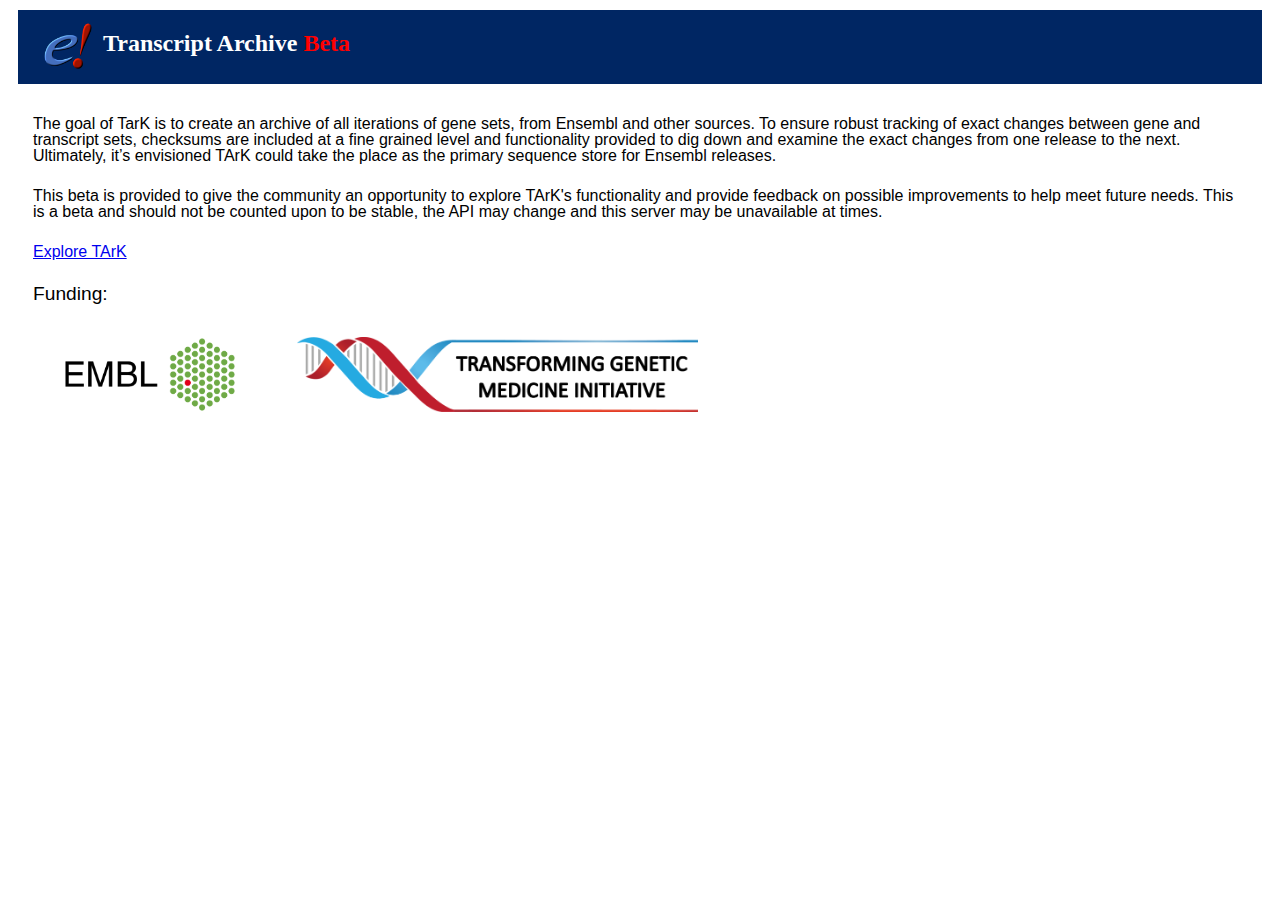
<file: roles/tark/files/index.html>
<!DOCTYPE html>
<html>
<head>
  <meta charset="UTF-8">
  <title>Transcript Archive</title>

  <link href='tark.css' media='screen' rel='stylesheet' type='text/css'/>
</head>

<body>

<div id="header">
  <div class="header-wrapper">
<img src="ebang.png" height="50" width="50" style="vertical-align:middle" /><span class="title">Transcript Archive <span class="red_text">Beta</span></span>
  </div>
</div>
<div id="body">
&nbsp;</br>
<div class="bodytext">The goal of TarK is to create an archive of all iterations of gene sets, from Ensembl and other sources.
To ensure robust tracking of exact changes between gene and transcript sets, checksums are
included at a fine grained level and functionality provided to dig down and examine the exact changes
from one release to the next. Ultimately, it’s envisioned TArK could take the place as the primary
sequence store for Ensembl releases.</div>

<div class="bodytext">This beta is provided to give the community an opportunity to explore TArK's functionality and provide feedback on possible improvements to help meet future needs. This is a beta and should not be counted upon to be stable, the API may change and this server may be unavailable at times.</div>

<div class="bodytext"><a href="/tark/swagger/">Explore TArK</a></div>
<div class="fundingtext">Funding:</div>
<div class="bodytext"><img class="fundingimg" src="EMBL.png" style="vertical-align:middle" height="75" /><img class="fundingimg" src="TGMI.png" style="vertical-align:middle" height="75" /></div>
</div>
</body>
</html>
</file>
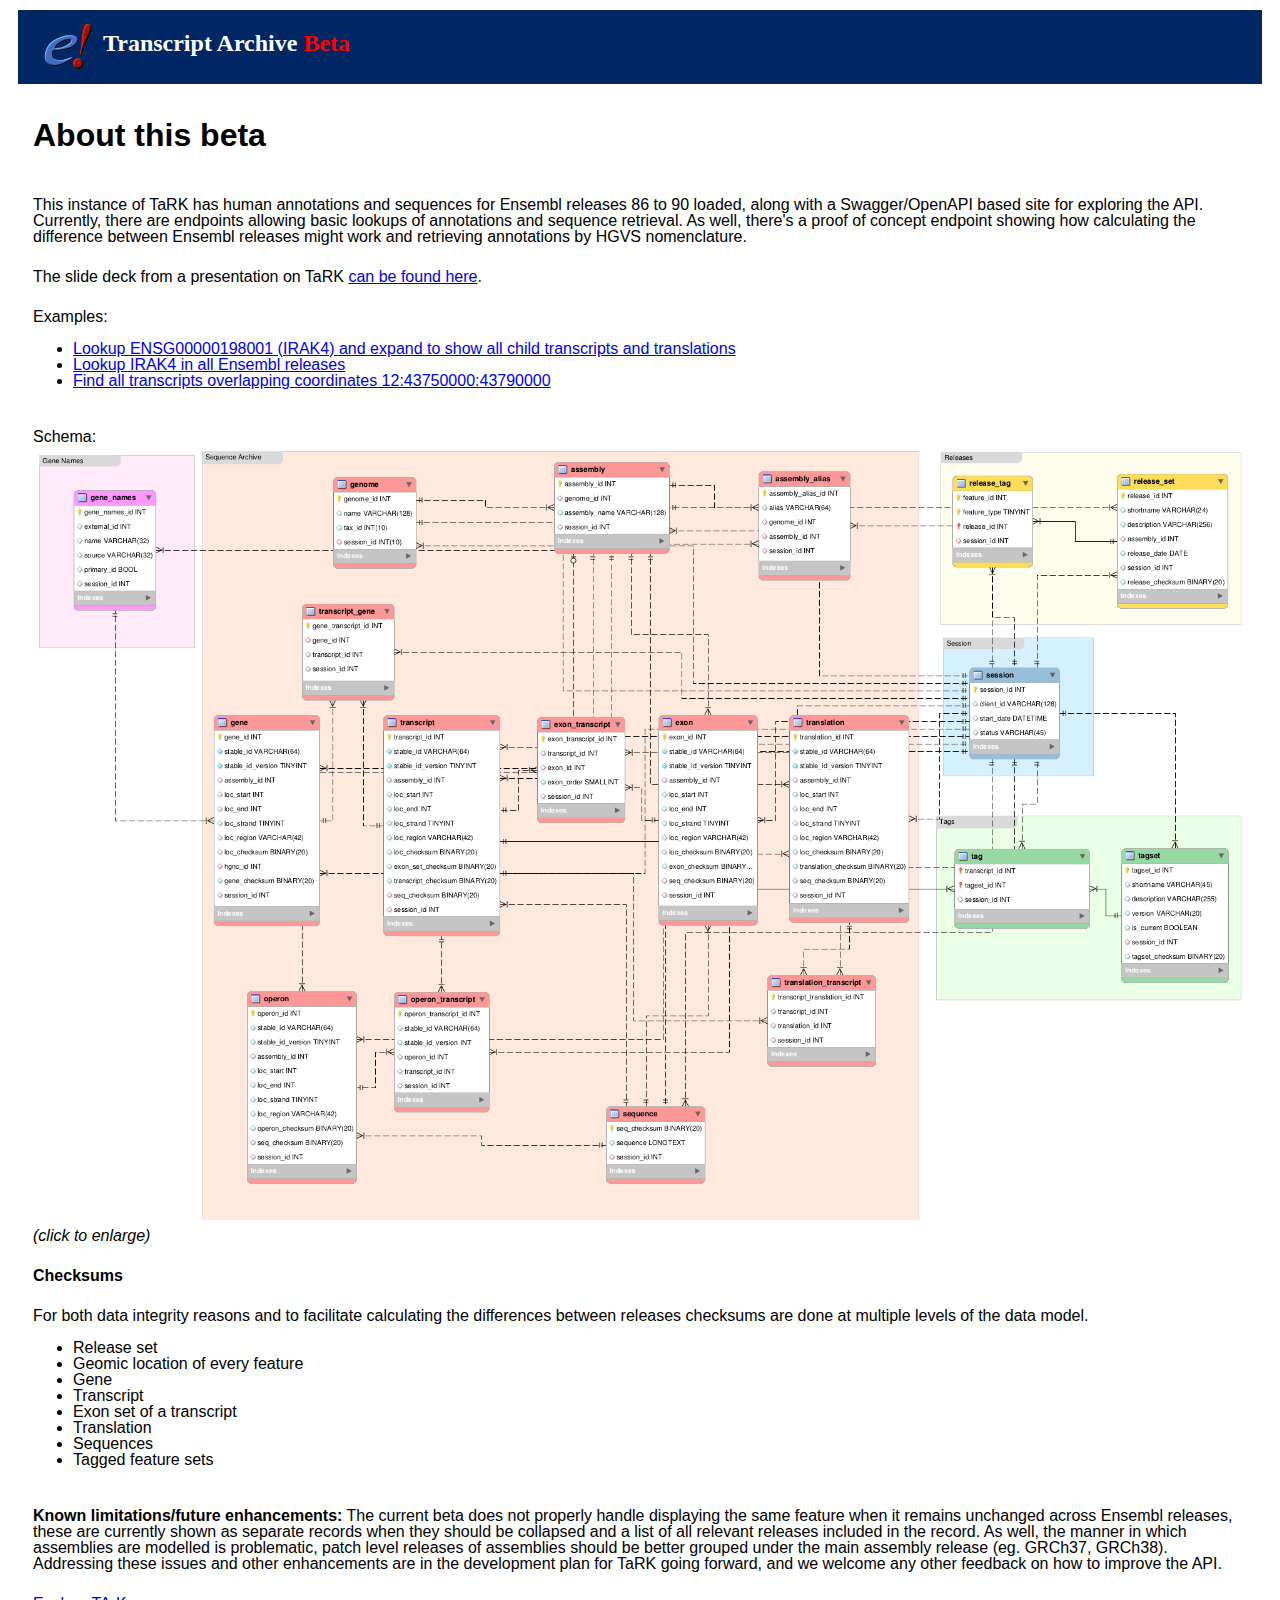
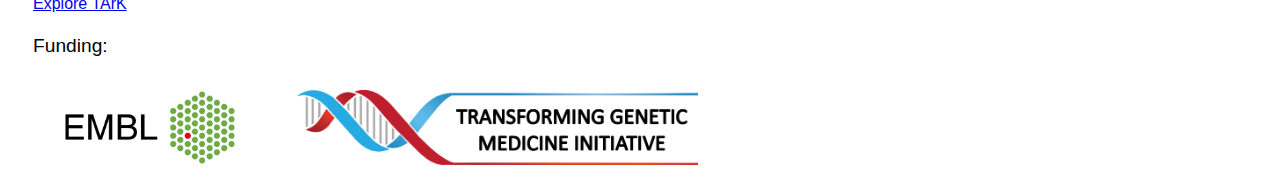
<file: roles/tark/files/about.html>
<!DOCTYPE html>
<html>
<head>
  <meta charset="UTF-8">
  <title>Transcript Archive - About</title>

  <link href='tark.css' media='screen' rel='stylesheet' type='text/css'/>
</head>

<body>

<div id="header">
  <div class="header-wrapper">
<img src="ebang.png" height="50" width="50" style="vertical-align:middle" /><span class="title">Transcript Archive <span class="red_text">Beta</span></span>
  </div>
</div>
<div id="body">
<div class="bodytext"><h1>About this beta</h1></div>

<div class="bodytext">
This instance of TaRK has human annotations and sequences for Ensembl releases 86 to 90 loaded, along with a Swagger/OpenAPI based site for exploring the API. Currently, there are endpoints allowing basic lookups of annotations and sequence retrieval. As well, there's a proof of concept endpoint showing how calculating the difference between Ensembl releases might work and retrieving annotations by HGVS nomenclature.
</div>

<div class="bodytext">
The slide deck from a presentation on TaRK <a href="TaRK_presentation.pdf">can be found here</a>.
</div>
<div class="bodytext">
Examples:
<ul>
<li><a href="http://betatark.ensembl.org/lookup/gene/?id=ENSG00000198001&expand=true&skip_sequence=false&filter_pk=true">Lookup ENSG00000198001 (IRAK4) and expand to show all child transcripts and translations</a></li>
<li><a href="http://betatark.ensembl.org/lookup/name/gene/?name=IRAK4&expand=false&skip_sequence=true">Lookup IRAK4 in all Ensembl releases</a></li>
<li><a href="http://betatark.ensembl.org/location/human/transcript/?region=12&start=43750000&end=43790000&expand=false&skip_sequence=false">Find all transcripts overlapping coordinates 12:43750000:43790000</a></li>
</ul>
</div>

<div class="bodytext">
Schema:<br />
<a href="tark_schema.png"><img src="tark_schema.png" style="max-width:100%;"></a><br />
<i>(click to enlarge)</i>
</div>
<div class="bodytext"><b>Checksums</b></div>
<div class="bodytext">For both data integrity reasons and to facilitate calculating the differences between releases checksums are done at multiple levels of the data model.
<ul>
<li>Release set</li>
<li>Geomic location of every feature</li>
<li>Gene</li>
<li>Transcript</li>
<li>Exon set of a transcript</li>
<li>Translation</li>
<li>Sequences</li>
<li>Tagged feature sets</li>
</ul>
</div>
<div class="bodytext">
<b>Known limitations/future enhancements:</b> The current beta does not properly handle displaying the same feature when it remains unchanged across Ensembl releases, these are currently shown as separate records when they should be collapsed and a list of all relevant releases included in the record. As well, the manner in which assemblies are modelled is problematic, patch level releases of assemblies should be better grouped under the main assembly release (eg. GRCh37, GRCh38). Addressing these issues and other enhancements are in the development plan for TaRK going forward, and we welcome any other feedback on how to improve the API.
</div>

<div class="bodytext"><a href="/tark/swagger/">Explore TArK</a></div>

<div class="fundingtext">Funding:</div>
<div class="bodytext"><img class="fundingimg" src="EMBL.png" style="vertical-align:middle" height="75" /><img class="fundingimg" src="TGMI.png" style="vertical-align:middle" height="75" /></div>
</div>
</body>
</html>
</file>
<file: roles/tark/files/tark.css>
#header {
  margin: 10px 10px 0px 10px;
  background-color: #002663;
  height: 50px;
  padding: 12px 25px 12px 25px;
}

.header-wrapper {
  vertical-align: middle;
}

.title {
  padding: 0px 0px 0px 10px;
  color: white;
  font-size: 1.5em;
  font-weight: bold;
}

.red_text {
  color: red;
}

div.bodytext {
  font: inherit;
  line-height: 1;
  font-family: "Droid Sans", sans-serif;
  padding: 14px 25px 10px 25px;
}

div.fundingtext {
  font: inherit;
  line-height: 1;
  font-family: "Droid Sans", sans-serif;
  padding: 14px 25px 10px 25px;
  font-size: 1.2em;
}

.fundingimg {
  padding: 10px 30px 5px 30px;
}
</file>
